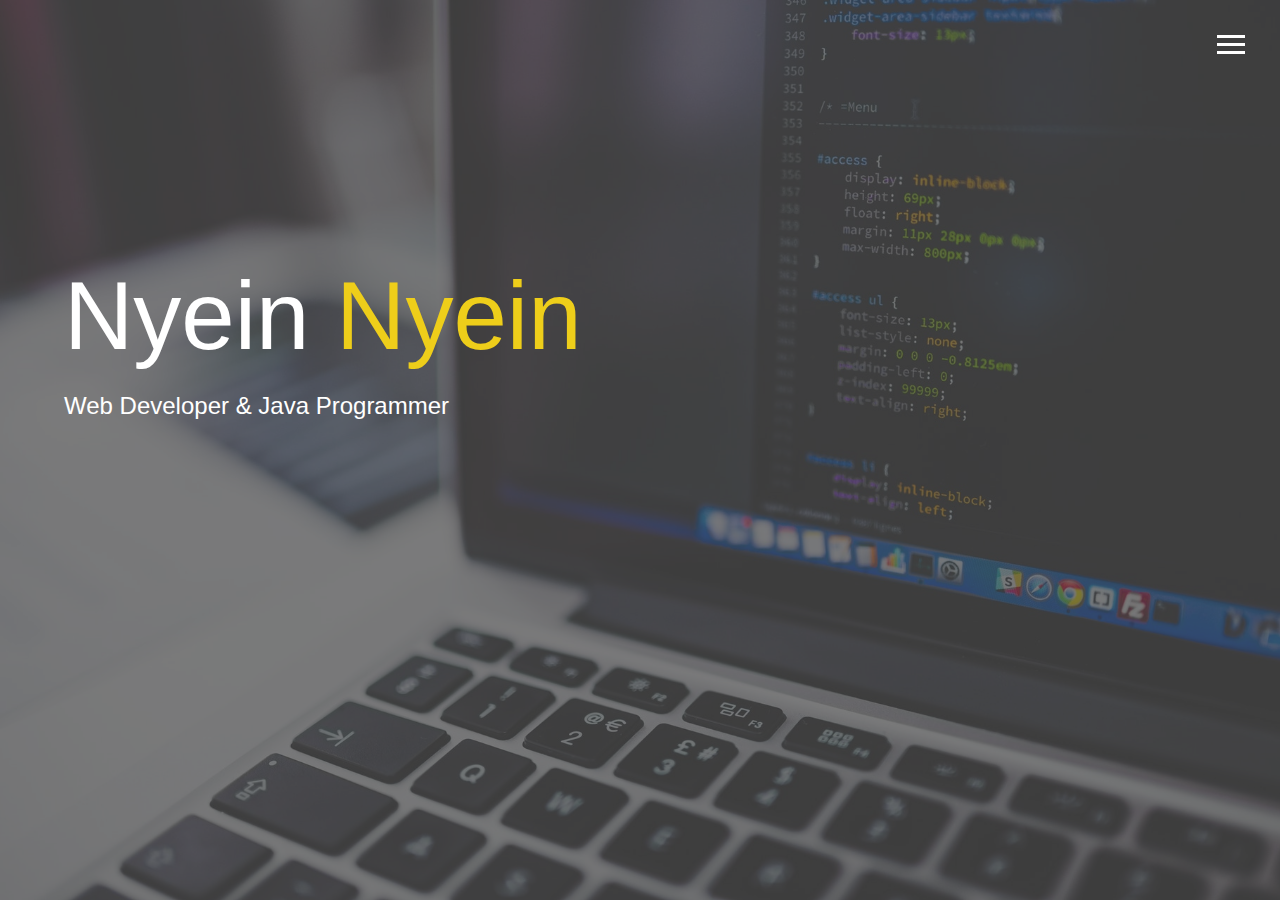
<file: index.html>
<!DOCTYPE html>
<html lang="en">

<head>
  <meta charset="UTF-8" />
  <meta name="viewport" content="width=device-width, initial-scale=1.0" />
  <meta http-equiv="X-UA-Compatible" content="ie=edge" />
  <title>Nyein Nyein | Portfolio</title>
  <link rel="stylesheet" href="style.css" />
  <link rel="stylesheet" href="https://use.fontawesome.com/releases/v5.5.0/css/all.css" integrity="sha384-B4dIYHKNBt8Bc12p+WXckhzcICo0wtJAoU8YZTY5qE0Id1GSseTk6S+L3BlXeVIU"
    crossorigin="anonymous" />
</head>

<body id="bg-img">
  <div class="overlay"></div>
  <header>
    <div class="hamburger">
      <div class="hamburger-line"></div>
      <div class="hamburger-line"></div>
      <div class="hamburger-line"></div>
    </div>

    <nav class="menu">
      <div class="menu-branding">
        <div class="portrait"></div>
      </div>
      <ul class="menu-nav">
        <li class="nav-item">
          <a href="index.html" class="nav-link">Home</a>
        </li>
        <li class="nav-item">
          <a href="about.html" class="nav-link">About Me</a>
        </li>
        <li class="nav-item"><a href="work.html" class="nav-link">Work</a></li>
        <li class="nav-item"><a href="contact.html" class="nav-link">Contact</a></li>
      </ul>
    </nav>
  </header>

  <main id="home">
    <h1 class="lg-heading">Nyein <span class="text-secondary">Nyein</span></h1>
    <h2 class="small-heading">Web Developer & Java Programmer</h2>
    <div class="icons">
      <a href="https://mail.google.com/mail/ca/u/0/#inbox"><i class="fab fa-google fa-2x"></i></a>
      <a href="https://www.facebook.com/people/Nyein-Nyein/100012251114927" target="_blank"><i class="fab fa-facebook fa-2x"></i></a>
      <a href="https://www.instagram.com/nyein7824/" target="_blank"><i class="fab fa-instagram fa-2x"></i></a>
      <a href="https://github.com/Nyein1197" target="_blank"><i class="fab fa-github fa-2x"></i></a>
    </div>
  </main>
  <script src="app.js"></script>
</body>

</html>
</file>
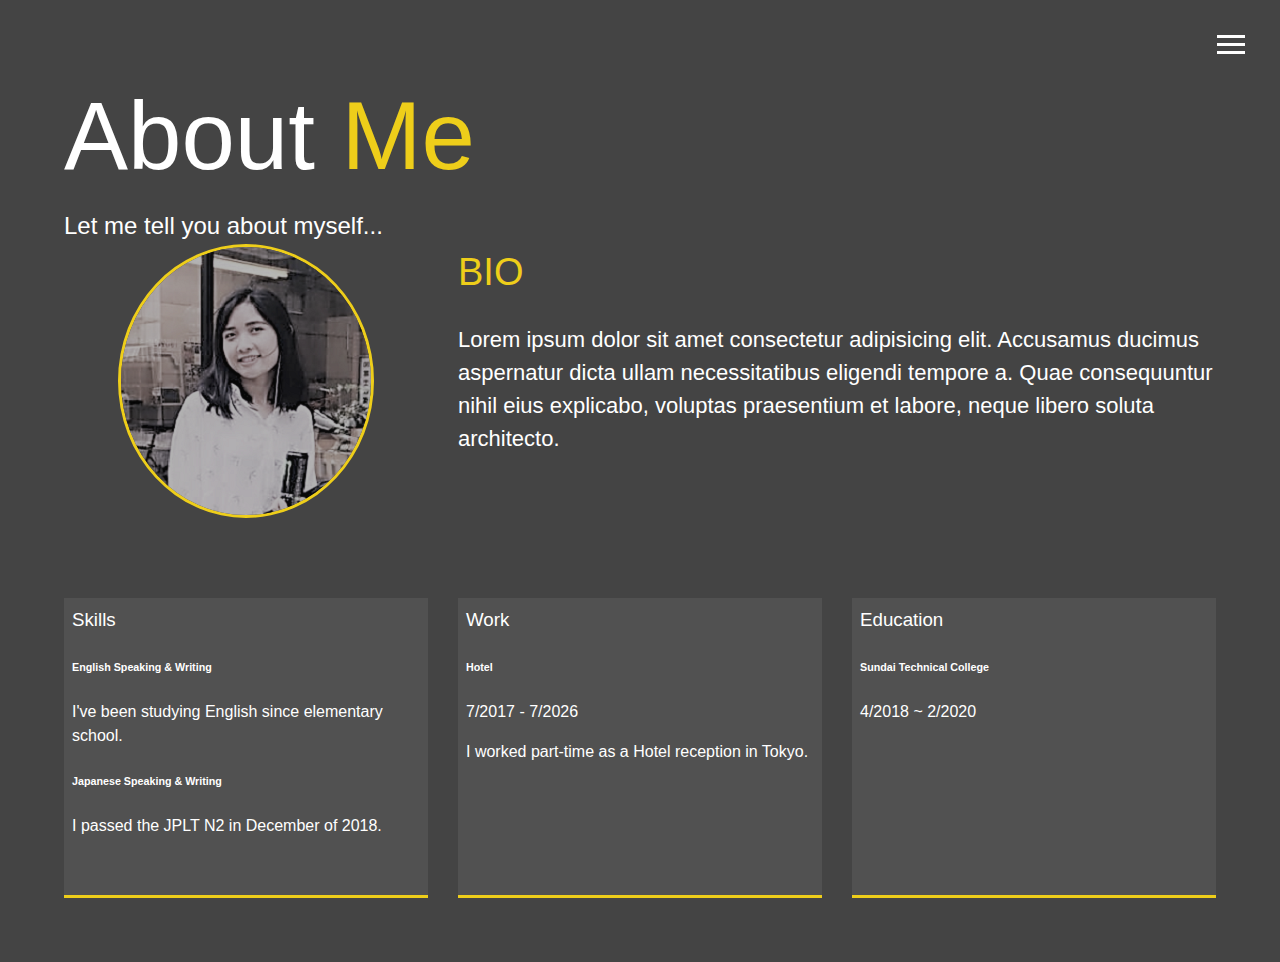
<file: about - コピー - コピー.html>
<!DOCTYPE html>
<html lang="en">

<head>
  <meta charset="UTF-8" />
  <meta name="viewport" content="width=device-width, initial-scale=1.0" />
  <meta http-equiv="X-UA-Compatible" content="ie=edge" />
  <!-- change -->
  <title>About Me</title>
  <link rel="stylesheet" href="style.css" />
  <link rel="stylesheet" href="https://use.fontawesome.com/releases/v5.5.0/css/all.css" integrity="sha384-B4dIYHKNBt8Bc12p+WXckhzcICo0wtJAoU8YZTY5qE0Id1GSseTk6S+L3BlXeVIU"
    crossorigin="anonymous" />
</head>

<body>
  <div class="overlay"></div>
  <header>
    <div class="hamburger">
      <div class="hamburger-line"></div>
      <div class="hamburger-line"></div>
      <div class="hamburger-line"></div>
    </div>

    <nav class="menu">
      <div class="menu-branding">
        <div class="portrait"></div>
      </div>
      <ul class="menu-nav">
        <li class="nav-item">
          <a href="index.html" class="nav-link">Home</a>
        </li>
        <li class="nav-item">
          <a href="about.html" class="nav-link">About Me</a>
        </li>
        <li class="nav-item"><a href="work.html" class="nav-link">Work</a></li>
        <li class="nav-item"><a href="contact.html" class="nav-link">Contact</a></li>
      </ul>
    </nav>
  </header>

  <main id="about">
    <h1 class="lg-heading">About <span class="text-secondary">Me</span></h1>
    <h2 class="small-heading">Let me tell you about myself...</h2>
    <div class="about-info">
      <img src="./portrait.jpg" alt="" class="bio-img" />
      <div class="bio">
        <h3 class="text-secondary bio-title">BIO</h3>
        <p>
          Lorem ipsum dolor sit amet consectetur adipisicing elit. Accusamus ducimus aspernatur dicta ullam necessitatibus eligendi
          tempore a. Quae consequuntur nihil eius explicabo, voluptas praesentium et labore, neque libero soluta architecto.
        </p>
      </div>
      <div class="job job-1">
        <h3 class="me-info">Skills</h3>
        <h6>English Speaking & Writing</h6>
        <p>I've been studying English since elementary school.</p>
        <h6>Japanese Speaking & Writing</h6>
        <p>I passed the JPLT N2 in December of 2018.</p>
      </div>

      <div class="job job-3">
        <h3 class="me-info">Education</h3>
        <h6>Sundai Technical College</h6>
        <p>4/2018 ~ 2/2020</p>
      </div>

      <div class="job job-2">
        <h3 class="me-info">Work</h3>
        <h6>Hotel</h6>
        <p>7/2017 - 7/2026</p>
        <p>I worked part-time as a Hotel reception in Tokyo.</p>
      </div>
    </div>
  </main>
  <script src="app.js"></script>
</body>

</html>
</file>
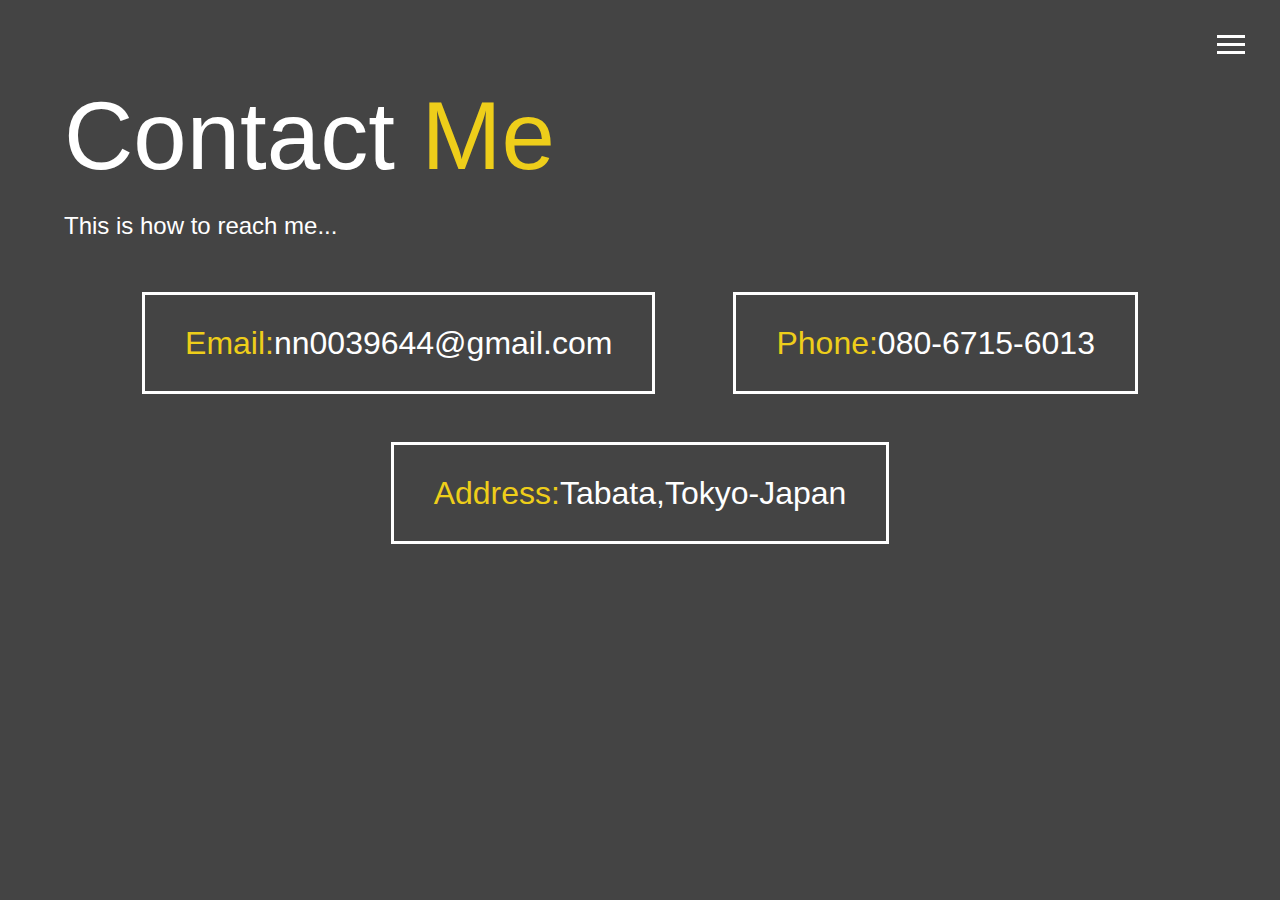
<file: contact - コピー - コピー.html>
<!DOCTYPE html>
<html lang="en">

<head>
    <meta charset="UTF-8" />
    <meta name="viewport" content="width=device-width, initial-scale=1.0" />
    <meta http-equiv="X-UA-Compatible" content="ie=edge" />
    <!-- change -->
    <title>About Me</title>
    <link rel="stylesheet" href="style.css" />
    <link rel="stylesheet" href="https://use.fontawesome.com/releases/v5.5.0/css/all.css" integrity="sha384-B4dIYHKNBt8Bc12p+WXckhzcICo0wtJAoU8YZTY5qE0Id1GSseTk6S+L3BlXeVIU"
        crossorigin="anonymous" />
</head>

<body>
    <div class="overlay"></div>
    <header>
        <div class="hamburger">
            <div class="hamburger-line"></div>
            <div class="hamburger-line"></div>
            <div class="hamburger-line"></div>
        </div>

        <nav class="menu">
            <div class="menu-branding">
                <div class="portrait"></div>
            </div>
            <ul class="menu-nav">
                <li class="nav-item">
                    <a href="index.html" class="nav-link">Home</a>
                </li>
                <li class="nav-item">
                    <a href="about.html" class="nav-link">About Me</a>
                </li>
                <li class="nav-item"><a href="work.html" class="nav-link">Work</a></li>
                <li class="nav-item"><a href="contact.html" class="nav-link">Contact</a></li>
            </ul>
        </nav>
    </header>

    <main id="about">
        <h1 class="lg-heading">Contact <span class="text-secondary">Me</span></h1>
        <h2 class="small-heading">This is how to reach me...</h2>
        <div class="boxes">
            <div><span class="text-secondary">Email:</span>nn0039644@gmail.com</div>
            <div><span class="text-secondary">Phone:</span>080-6715-6013</div>
            <div><span class="text-secondary">Address:</span>Tabata,Tokyo-Japan</div>
        </div>
    </main>
    <script src="app.js"></script>
</body>

</html>
</file>
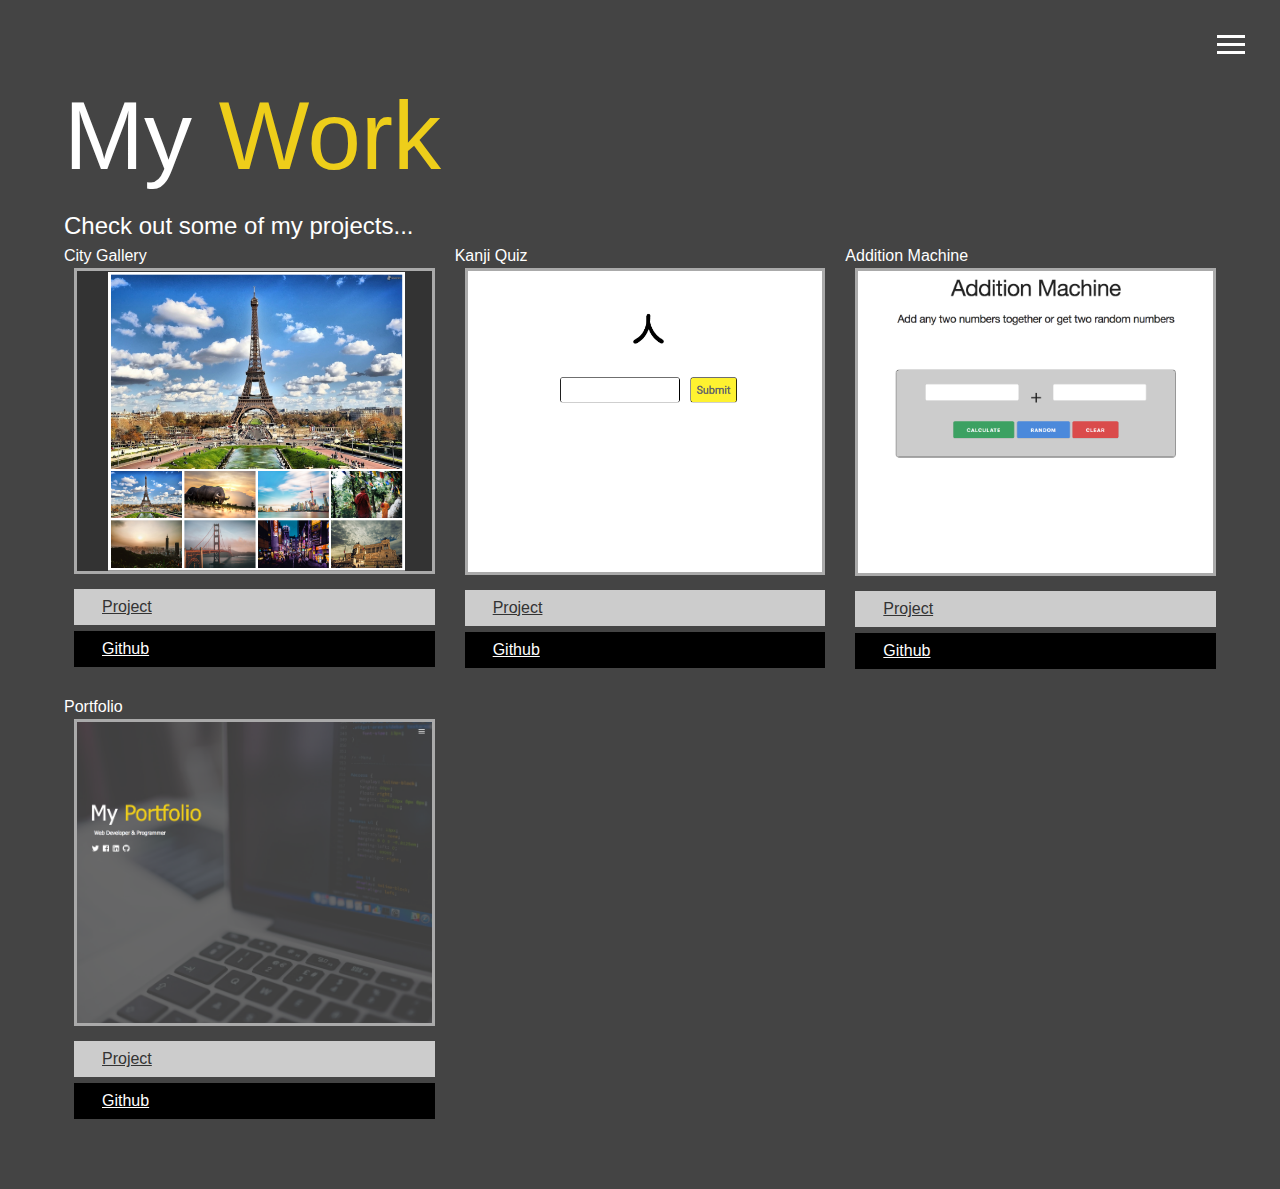
<file: work.html>
<!DOCTYPE html>
<html lang="en">

<head>
    <meta charset="UTF-8" />
    <meta name="viewport" content="width=device-width, initial-scale=1.0" />
    <meta http-equiv="X-UA-Compatible" content="ie=edge" />
    <!-- change -->
    <title>About Me</title>
    <link rel="stylesheet" href="style.css" />
    <link rel="stylesheet" href="https://use.fontawesome.com/releases/v5.5.0/css/all.css" integrity="sha384-B4dIYHKNBt8Bc12p+WXckhzcICo0wtJAoU8YZTY5qE0Id1GSseTk6S+L3BlXeVIU"
        crossorigin="anonymous" />
</head>

<body>
    <div class="overlay"></div>
    <header>
        <div class="hamburger">
            <div class="hamburger-line"></div>
            <div class="hamburger-line"></div>
            <div class="hamburger-line"></div>
        </div>

        <nav class="menu">
            <div class="menu-branding">
                <div class="portrait"></div>
            </div>
            <ul class="menu-nav">
                <li class="nav-item">
                    <a href="index.html" class="nav-link">Home</a>
                </li>
                <li class="nav-item">
                    <a href="about.html" class="nav-link">About Me</a>
                </li>
                <li class="nav-item"><a href="work.html" class="nav-link">Work</a></li>
                <li class="nav-item"><a href="contact.html" class="nav-link">Contact</a></li>
            </ul>
        </nav>
    </header>

    <main id="about">
        <h1 class="lg-heading">My <span class="text-secondary">Work</span></h1>
        <h2 class="small-heading">Check out some of my projects...</h2>
        <div class="projects">
            <div class="item">
                <div class="projects-title">City Gallery</div>
                <a href="https://nyein1197.github.io/CityGallery/"><img src="Project1.png" alt=""></a>
                <a href="#!" class="work-btn btn-light"><i class="fas fa-eye"></i>Project</a>
                <a href="#!" class="work-btn btn-dark"><i class="fab fa-github"></i>Github</a>

            </div>

            <div class="item">
                <div class="projects-title">Kanji Quiz</div>
                <a href="https://nyein1197.github.io/Kanji-Quzi-1k/."><img src="Project2.png" alt=""></a>
                <a href="#!" class="work-btn btn-light"><i class="fas fa-eye"></i>Project</a>
                <a href="#!" class="work-btn btn-dark"><i class="fab fa-github"></i>Github</a>

            </div>
            <div class="item">
                <div class="projects-title">Addition Machine</div>
                <a href=" https://nyein1197.github.io/Addition-Machine-1k/"><img src="Project3.png" alt=""></a>
                <a href="#!" class="work-btn btn-light"><i class="fas fa-eye"></i>Project</a>
                <a href="#!" class="work-btn btn-dark"><i class="fab fa-github"></i>Github</a>

            </div>
            <div class="item">
                <div class="projects-title">Portfolio</div>
                <a href="https://nyein1197.github.io/Myportfolio/"><img src="Project4.png" alt=""></a>
                <a href="#!" class="work-btn btn-light"><i class="fas fa-eye"></i>Project</a>
                <a href="#!" class="work-btn btn-dark"><i class="fab fa-github"></i>Github</a>

            </div>
        </div>
    </main>
    <script src="app.js"></script>
</body>

</html>
</file>
<file: style.css>
* {
  box-sizing: border-box;
}
body {
  background-color: #444;
  color: white;
  height: 100%;
  margin: 0;
  font-family: "Segoe UI", Tahoma, Geneva, Verdana, sans-serif;
  line-height: 1.5;
}
h1,
h2,
h3 {
  margin: 0;
  font-weight: 400;
}
.lg-heading {
  font-size: 6rem;
}
.text-secondary {
  color: #eece1a;
}
.sm-heading {
  margin-bottom: 2rem;
  padding: 0.2rem 1rem;
}
a {
  color: white;
}
header {
  position: fixed;
  z-index: 2;
  width: 100%;
}
main {
  padding: 4rem;
  height: 100%;
}
.icons {
  margin-top: 1rem;
}
.icons a {
  padding: 0.4rem;
}
.icons a:hover {
  color: #eece1a;
  transition: all 0.7s ease-out;
}
#home {
  overflow: hidden;
}
#home h1 {
  margin-top: 20vh;
}
#bg-img {
  background-image: url(background.jpg);
  background-attachment: fixed;
  background-size: cover;
}
.overlay {
  position: absolute;
  background: rgba(68, 68, 68, 0.7);
  top: 0;
  right: 0;
  width: 100%;
  height: 100%;
  z-index: -1;
}
/* HAMBURGER */
.hamburger-line {
  width: 28px;
  height: 3px;
  background: #fff;
  margin-bottom: 5px;
}
.hamburger {
  position: absolute;
  top: 35px;
  right: 35px;
  cursor: pointer;
  transition: all 0.6s ease-out;
  z-index: 4;
}
.close {
  transform: rotate(180deg);
}
.menu {
  visibility: hidden;
  width: 100%;
  top: 0;
  position: fixed;
}
.show {
  visibility: visible;
}
.menu-branding,
.menu-nav {
  display: flex;
  flex-flow: column wrap;
  width: 50%;
  justify-content: center;
  align-items: center;
  height: 100vh;
  float: left;
  overflow: hidden;
}
.menu-nav {
  margin: 0;
  padding: 0;
  background: #333;
  list-style: none;
}
.menu .nav-link {
  display: inline-block;
  position: relative;
  font-size: 30px;
  text-transform: uppercase;
  padding: 16px;
  text-decoration: none;
  font-weight: 400;
}
.nav-link:hover {
  color: #eece1a;
}

.menu-branding {
  background: #777;
}

.portrait {
  width: 250px;
  height: 250px;
  background: url("./portrait.jpg");
  border-radius: 50%;
  border: 3px solid #eece1a;
}
/* ABOUT PAGE */
.about-info {
  display: grid;
  grid-gap: 30px;
  grid-template-areas:
    "bioimage bio bio"
    "job1 job2 job3";
  grid-template-columns: repeat(3, 1fr);
}
#about {
  max-width: 1440px;
  margin: auto;
}
.bio-title {
  font-size: 38px;
}
.bio-img {
  grid-area: bioimage;
  margin: auto;
  border-radius: 50%;
  border: 3px solid #eece1a;
}
.bio{
  grid-area: bio;
  font-size: 22px;
}
.job{
  margin-top: 50px;
  background: #515151;
  padding: 0.5rem;
  border-bottom: 3px solid #eece1a;
  min-height: 300px;
}
.job-1{
  grid-area: job1;
}
.job-2{
  grid-area: job2;
}
.job-3{
  grid-area: job3;
}
/*Contact Page*/
.boxes{
  display: flex;
  justify-content: space-evenly;
  flex-wrap: wrap;
  margin-top: 3rem;
  align-items: center;
}
.boxes div{
  font-size: 2rem;
  border: 3px solid #fff;
  margin-bottom: 3rem;
  padding: 1.5rem 2.5rem;
  transition: all 0.5s ease-out;
}
.boxes div:hover{
  padding: 0.5rem 1.5rem;
  background: #eece1a;
  color: #000;
}
.boxes div:hover span{
  color:#000;
}

.project-title{
  text-align: center;
  font-size: 20px;
}

/* Work Page */
.projects{
  display: grid;
  grid-template-columns: 1fr 1fr 1fr;
  grid-gap: 20px;
}
.projects img{
  width: 100%;
  border: 3px solid #aaa;
  margin-bottom: 8px;
}
.item a{
  margin-left: 10px;
  display: block;
}
.item i{
  margin: 0 10px;
}
.work-btn{
  padding: 6px 8px;
  margin-bottom: 6px;
}
.work-btn:hover{
  background: #eece1a;
}
.btn-dark{
  background: #000;
}
.btn-light{
  background: #ccc;
  color: #333;
}
@media(max-width:500px){
  main{
    align-items: center;
    text-align: center;
  }

.lg-heading{
  line-height: 1;
  margin-bottom: 1rem;

}
main#home h1{
  margin-top: 10vh;
}
.menu-nav,.menu-branding{
  float: none;
  width: 100%;
}
.menu-branding{
  height: 35vh;
}
.menu-nav{
  height: 65vh;
}
 /* ABOUT ME PAGE */
 .about-info{
   grid-template-areas:
    "bioimage"
    "bio"
    "job1"
    "job2"
    "job3";
    grid-template-columns: 1fr;
 }
 /* WORK PAGE */
 .projects{
   grid-template-columns: 1fr;
 }
 .project-title{
   font-size: 16px;
 }
 /* CONTACT PAGE */
 .lg-heading{font-size: 5rem;

 }
 .boxes div{
   font-size: 1.5rem;
   padding: 1rem 2rem;
 }
}
</file>
